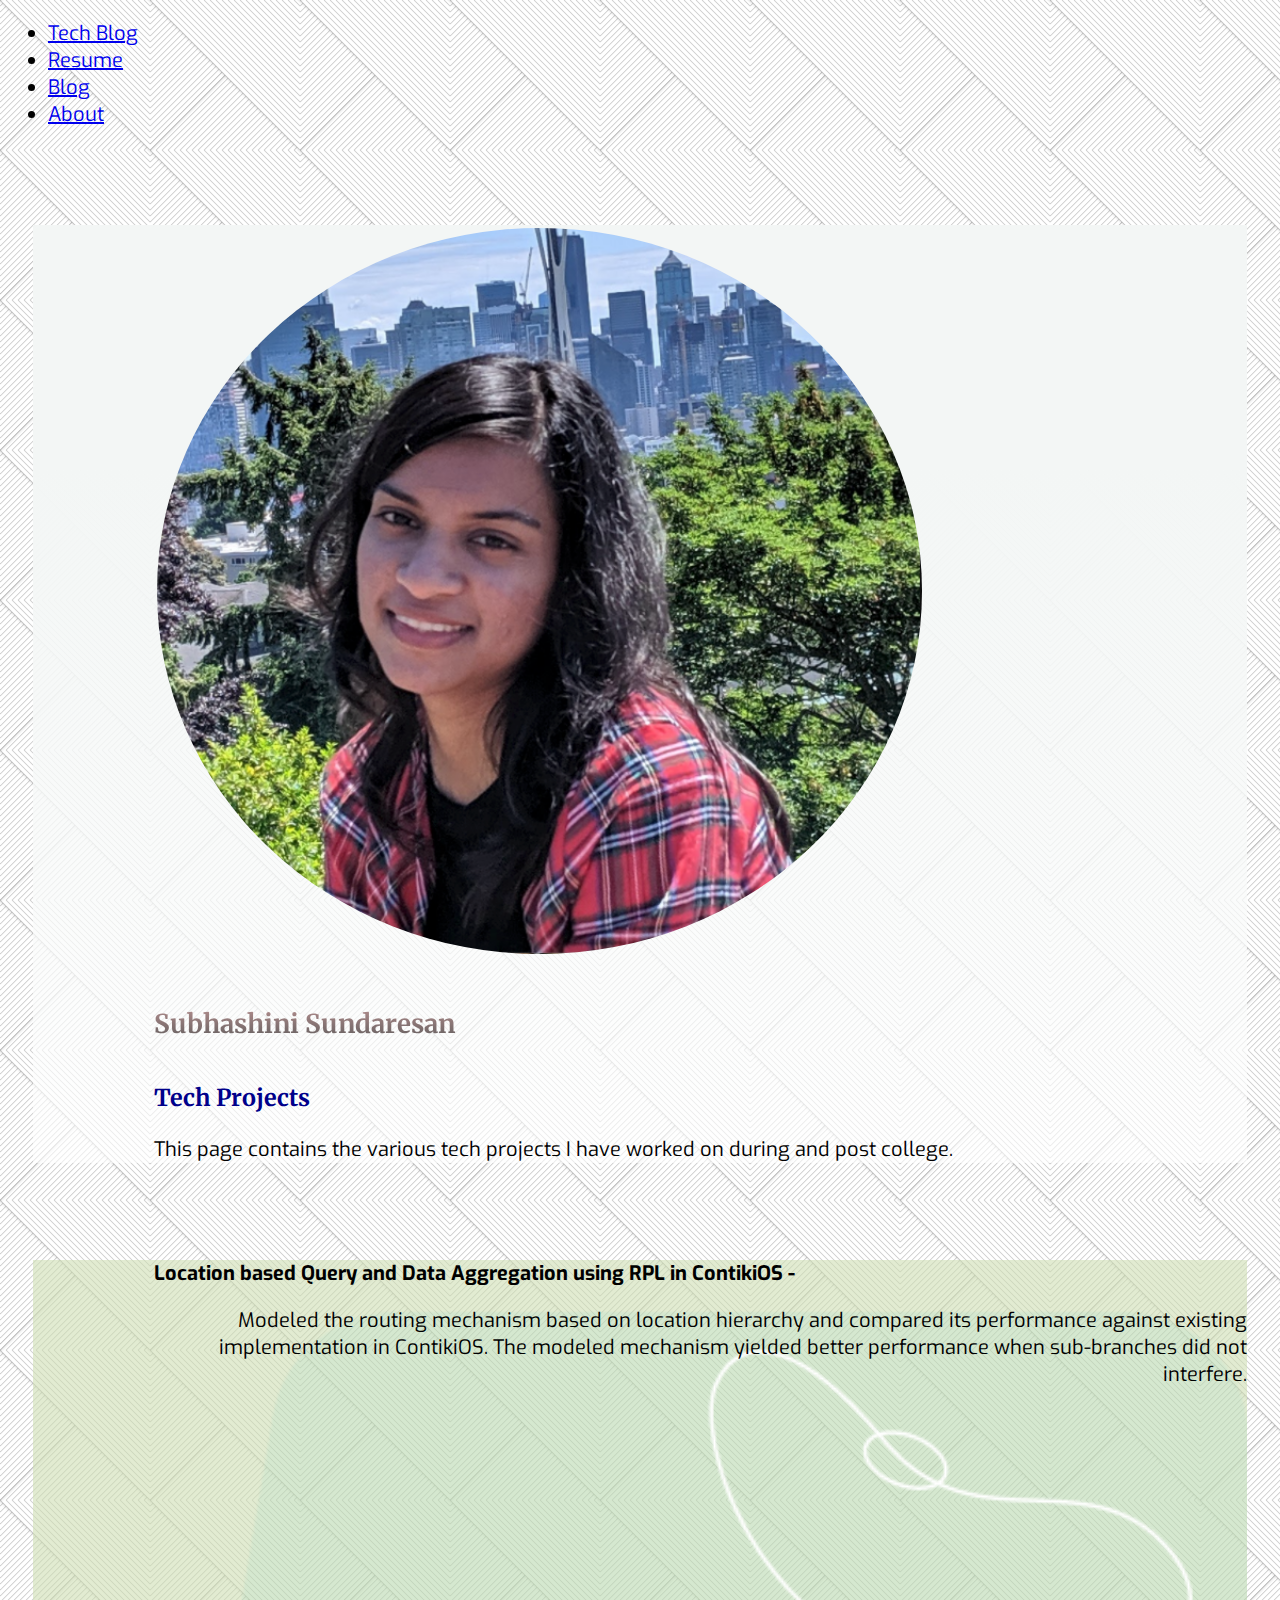
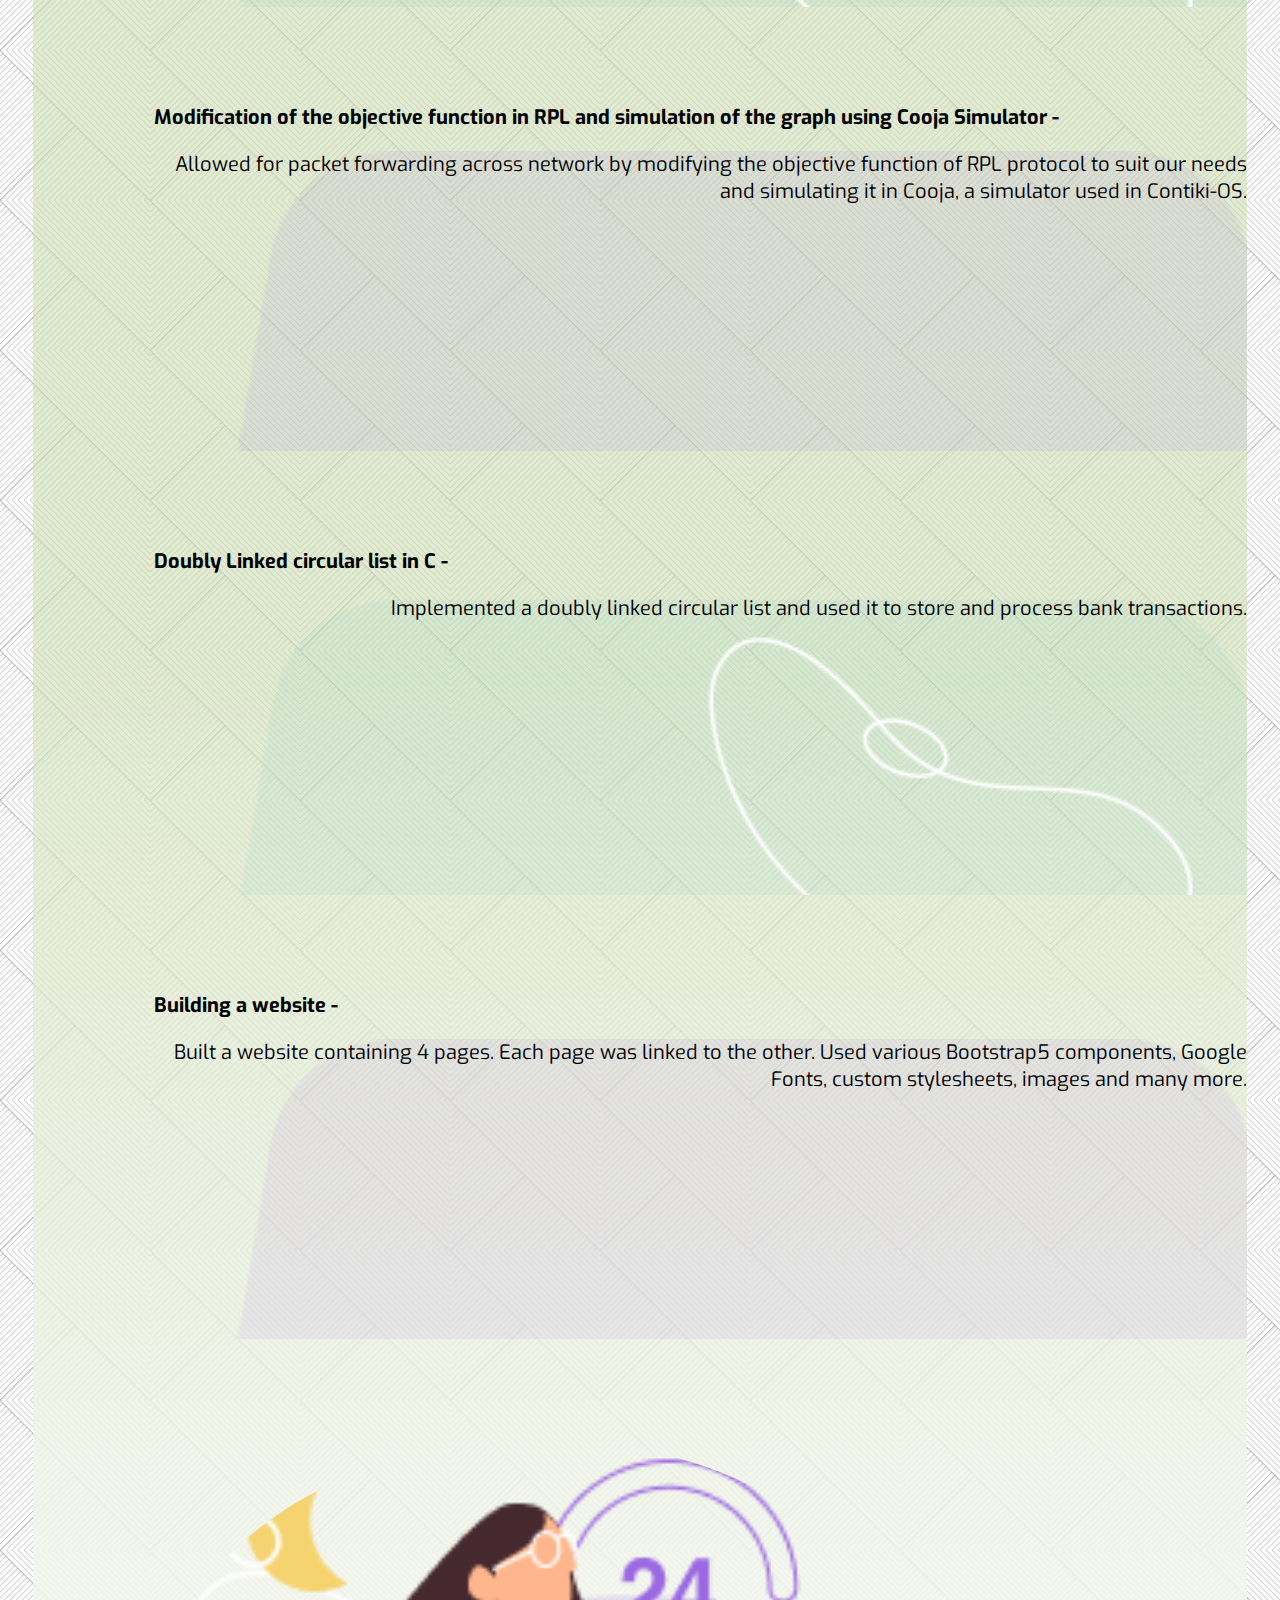
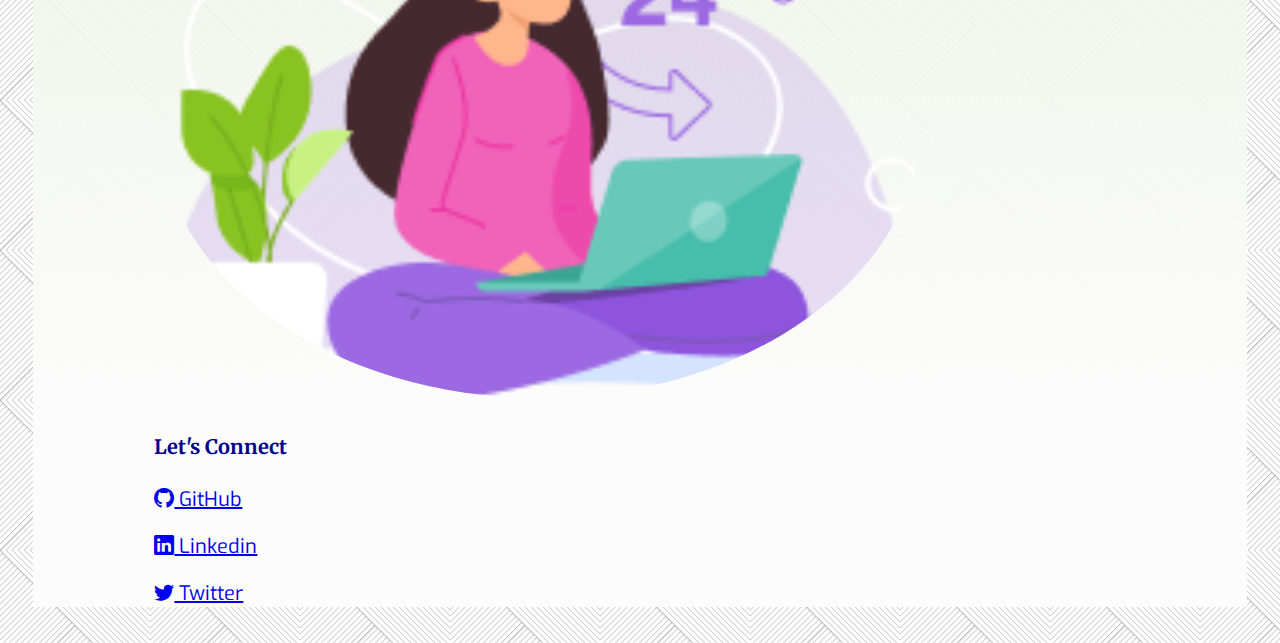
<file: my-techspace/index.html>
<!DOCTYPE html>
<html>
<head>
    <meta charset="utf-8">
    <meta name="viewport" content="width=device-width, initial-scale=1">
    <title>My Personal Blog</title>
    <link href="https://cdn.jsdelivr.net/npm/bootstrap@5.0.2/dist/css/bootstrap.min.css" rel="stylesheet" integrity="sha384-EVSTQN3/azprG1Anm3QDgpJLIm9Nao0Yz1ztcQTwFspd3yD65VohhpuuCOmLASjC" crossorigin="anonymous">
    <link href="https://fonts.googleapis.com/css2?family=Merriweather&display=swap" rel="stylesheet">
    <link href="https://fonts.googleapis.com/css2?family=Exo:wght@300&display=swap" rel="stylesheet">
    <link rel="stylesheet" href="https://cdn.jsdelivr.net/npm/bootstrap-icons@1.5.0/font/bootstrap-icons.css">  
    <link rel="stylesheet" href="./css/style.css">
</head>

<body>
        <div class="container">
            <!-- ======= Nav bar code ======= -->            
            <nav class="navbar navbar-expand navbar-light bg-light">
                <div class="container-fluid">
                  <div class="collapse navbar-collapse" id="navbarSupportedContent">
                    <ul class="nav nav-tabs">
                        <li class="nav-item">
                            <a class="nav-link" href="./index.html">Tech Blog</a>
                        </li>
                        <li class="nav-item">
                          <a class="nav-link" href="./resume.html">Resume</a>
                        </li>
                        <li class="nav-item">
                            <a class="nav-link" href="./blog.html">Blog</a>
                          </li>
                        <li class="nav-item">
                            <a class="nav-link" href="./about.html">About</a>
                        </li>
                    </ul>
                  </div>
                </div>
            </nav>
            <!-- ======= Nav bar code ======= -->

            <!-- ======= Main Block ======= -->
            <div class="card outer-card">
                <div class="card-body">
                    <div class="row">
                        <div class="col-md-2 order-md-1 pt-8">
                            <img class="img-fluid" src="./assets/img/Profile_pic.png" alt="Avatar">
                            <h5>Subhashini Sundaresan</h5>
                        </div>
                        <div class="col-md-8">
                            <h3>Tech Projects</h3>
                            <p>This page contains the various tech projects I have worked on during and post college.</p>
                        </div>
                    </div>
                </div>
            </div>
            <!-- ======= Main Block ======= -->
                
                
            <div class="card">
                <div class="card-body">
            
                    <div class="photo">
                        <div class="row">
                            <div class="col-md-4"> 
                                <p><strong>Location based Query and Data Aggregation using RPL in ContikiOS - </strong></p>
                                </div>
                            <div class="col-md-8">                        
                                <div class="Intext" style="background-image:url(./assets/img/feature-bg-1.png);background-position:unset;background-size:cover;height:300px;text-align:right; ">
                                    
                                    <p>Modeled the routing mechanism based on location hierarchy and compared its performance against existing implementation in ContikiOS. The modeled mechanism yielded better performance when sub-branches did not interfere.</p>
                                </div>    
                            </div>
                        </div>
                    
                        <div class="row">
                            <div class="col-md-4">
                                <p><strong>Modification of the objective function in RPL and simulation of the graph using Cooja Simulator - </strong></p>
                            </div>
                            <div class="col-md-8">
                                <div class="Intext" style="background-image:url(./assets/img/feature-bg-2.png);background-position:unset;background-size:cover;height:300px;text-align:right; ">                                    
                                    <p>Allowed for packet forwarding across network by modifying the objective function of RPL protocol to suit our needs and simulating it in Cooja, a simulator used in Contiki-OS.</p>
                                </div>
                            </div>
                        </div>
                    
                        <div class="row">
                            <div class="col-md-4">
                                <p><strong>Doubly Linked circular list in C - </strong></p>
                            </div>
                            <div class="col-md-8">
                                <div class="Intext" style="background-image:url(./assets/img/feature-bg-1.png);background-position:unset;background-size:cover;height:300px;text-align:right;">                             
                                    <p>Implemented a doubly linked circular list and used it to store and process bank transactions.</p>
                                </div>
                            </div>
                        </div>
                        
                        <div class="row">  
                            <div class="col-md-4">
                                <p><strong>Building a website - </strong></p>
                            </div>            
                            <div class="col-md-8">
                                <div class="Intext" style="background-image:url(./assets/img/feature-bg-2.png);background-position:unset;background-size:cover;height:300px;text-align:right;">
                                    <p>Built a website containing 4 pages. Each page was linked to the other. Used various Bootstrap5 components, Google Fonts, custom stylesheets, images and many more.</p>
                                </div>

                            </div> 
                        </div>
                    
                    <!-- ======= Connect code =======-->
                    <div class="row connect">
                        <div class="col-md-2">
                            <img class="img-fluid" src="./assets/img/feature-hour.png">
                            <h4>Let's Connect</h4>
                            <div class="social-media">
                                <p><a href="https://github.com/ssubu28/hello-kickstart-coding-world" title="GitHub" target="_blank" class="btn btn-md"><i class="bi-github"></i> GitHub</a></p>
                                <p><a href="https://www.linkedin.com/in/subhashinisundaresan" title="Linkedin" target="_blank" class="btn btn-md"><i class="bi-linkedin"></i> Linkedin</a></p>
                                <p><a href="https://twitter.com/subhashini283" title="Twitter" target="_blank" class="btn btn-md"><i class="bi-twitter"></i> Twitter</a></p>
                            </div>             
                        </div>                   
                    </div>
                    <!-- ======= Connect code =======-->
                </div>
            </div>
            
        </div>
</body>

</html>
</file>
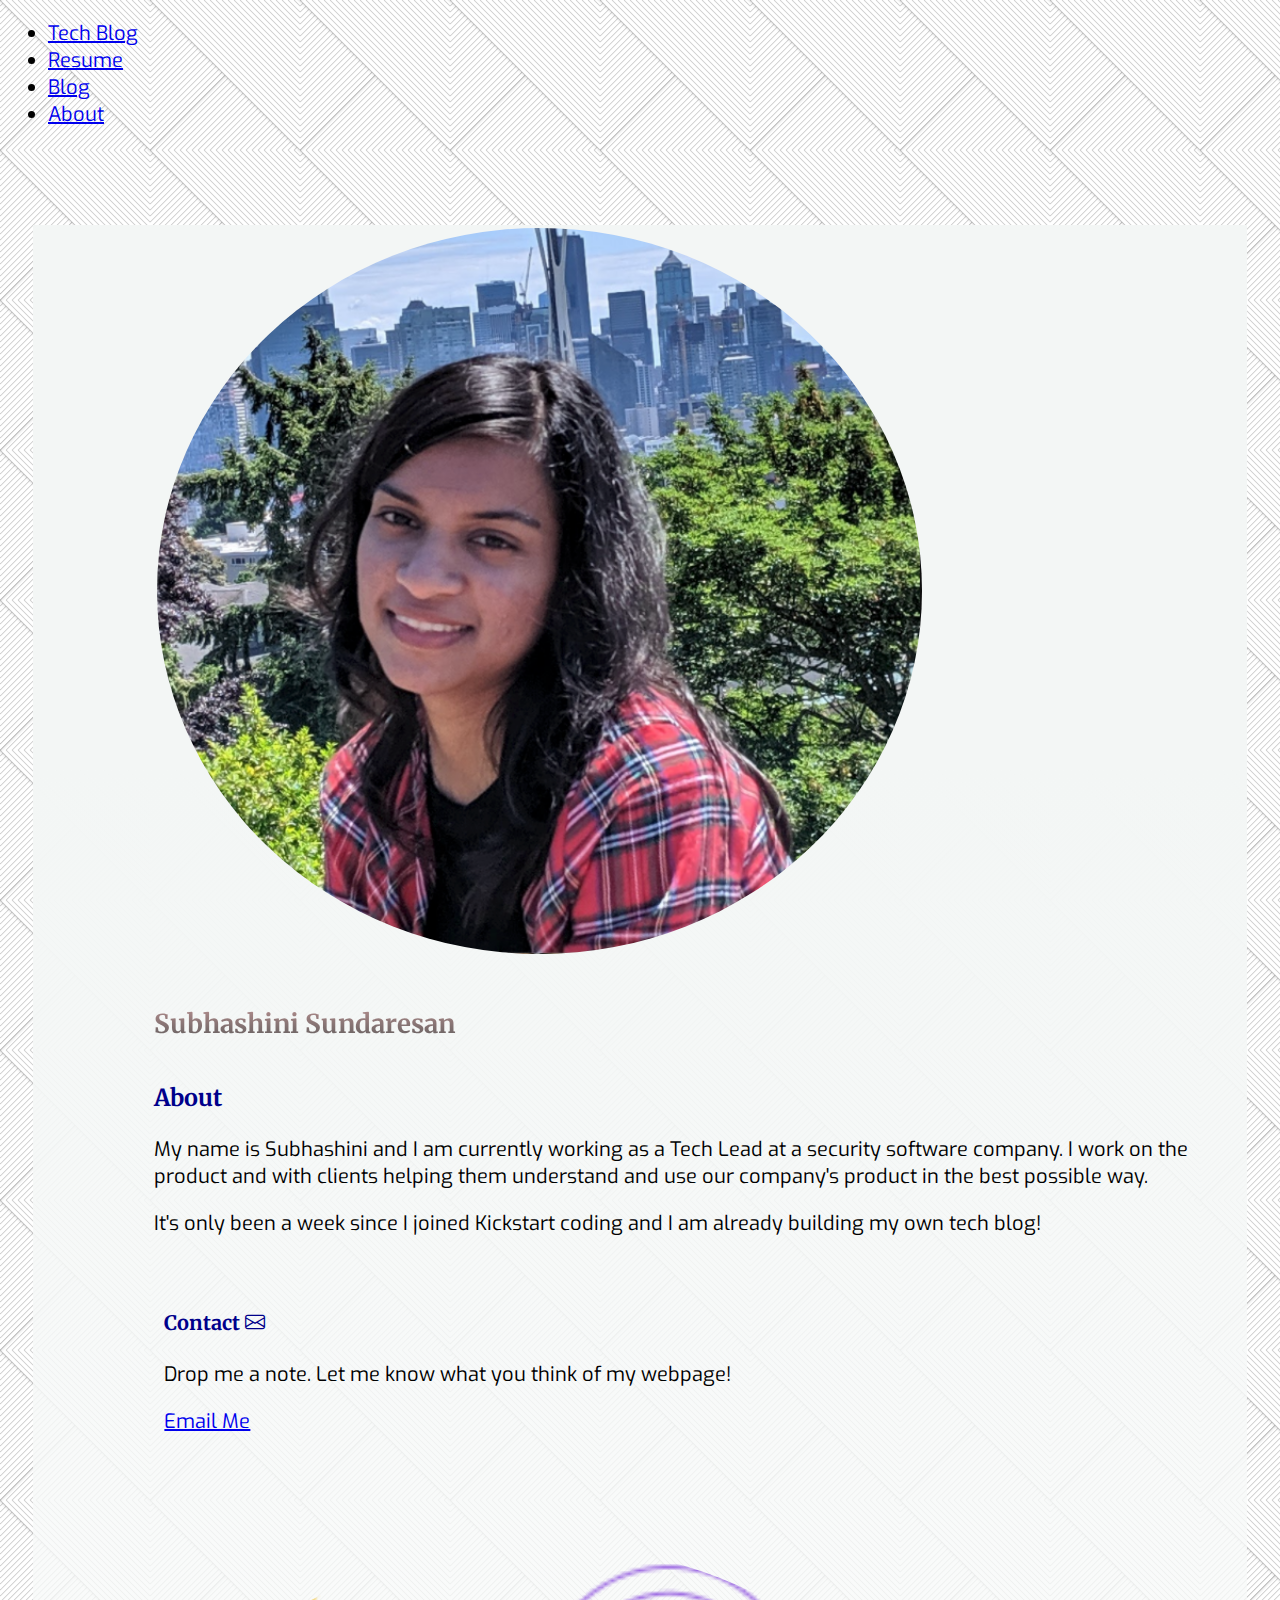
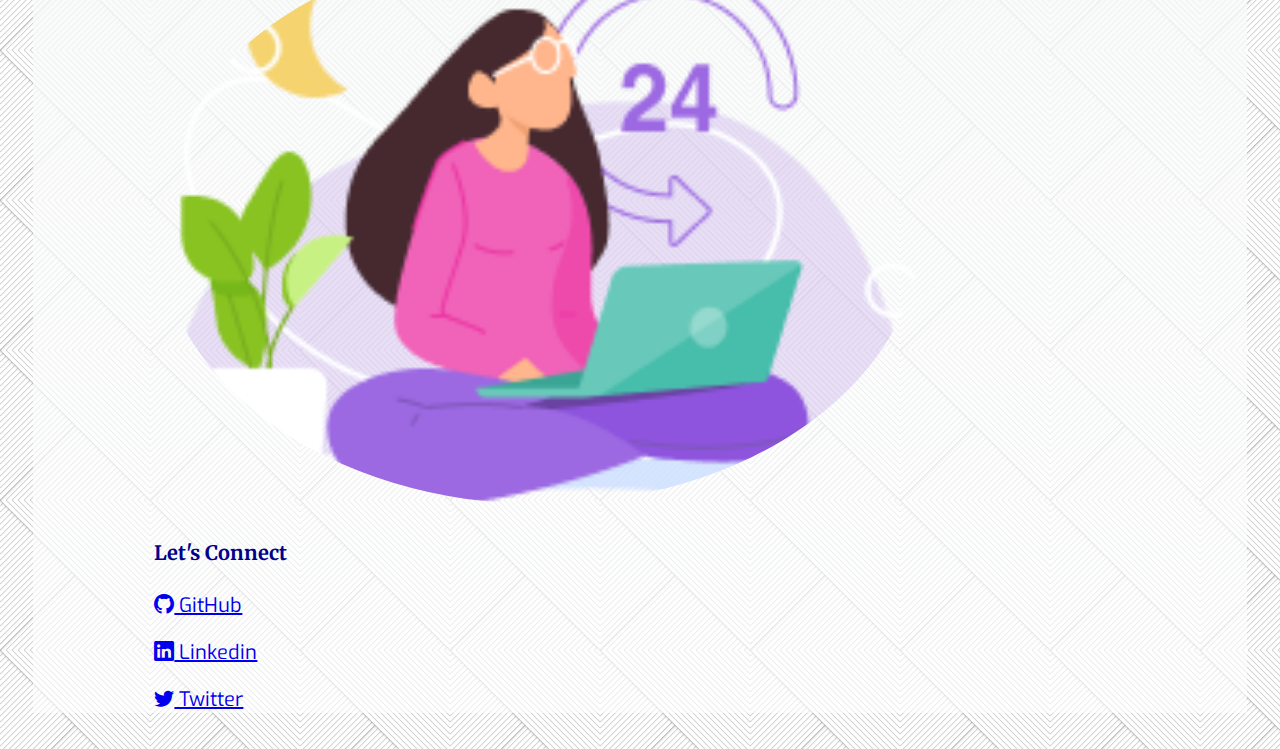
<file: my-techspace/about.html>
<!DOCTYPE html>
<html>
<head>
    <meta charset="utf-8">
    <meta name="viewport" content="width=device-width, initial-scale=1">
    <title>My Personal Blog</title>
    <link href="https://cdn.jsdelivr.net/npm/bootstrap@5.0.2/dist/css/bootstrap.min.css" rel="stylesheet" integrity="sha384-EVSTQN3/azprG1Anm3QDgpJLIm9Nao0Yz1ztcQTwFspd3yD65VohhpuuCOmLASjC" crossorigin="anonymous">
    <link href="https://fonts.googleapis.com/css2?family=Merriweather&display=swap" rel="stylesheet">
    <link href="https://fonts.googleapis.com/css2?family=Exo:wght@300&display=swap" rel="stylesheet">
    <link rel="stylesheet" href="https://cdn.jsdelivr.net/npm/bootstrap-icons@1.5.0/font/bootstrap-icons.css">  
    <link rel="stylesheet" href="./css/style.css">
</head>

<body>
        <div class="container">
            <!-- ======= Nav bar code ======= -->
            <nav class="navbar navbar-expand navbar-light bg-light">
                <div class="container-fluid">
                  <div class="collapse navbar-collapse" id="navbarSupportedContent">
                    <ul class="nav nav-tabs">
                        <li class="nav-item">
                            <a class="nav-link" href="./index.html">Tech Blog</a>
                        </li>
                        <li class="nav-item">
                          <a class="nav-link" href="./resume.html">Resume</a>
                        </li>
                        <li class="nav-item">
                            <a class="nav-link" href="./blog.html">Blog</a>
                          </li>
                        <li class="nav-item">
                            <a class="nav-link" href="./about.html">About</a>
                        </li>
                    </ul>
                  </div>
                </div>
            </nav>
            <!-- ======= Nav bar code ======= -->
            
            <!-- ======= Main Block ======= -->
            <div class="card outer-card">
                <div class="card-body">
                    <div class="row">
                        <div class="col-md-2 order-md-1 pt-8">
                            <img class="img-fluid" src="./assets/img/Profile_pic.png" alt="Avatar">
                            <h5>Subhashini Sundaresan</h5>
                        </div>
                        <div class="col-md-8">
                            <div class="sub-heading">
                                <h3>About</h3>
                            </div>
                            <p>My name is Subhashini and I am currently working as a Tech Lead at a security software company. I work on the product and with clients helping them understand and use our company's product in the best possible way.</p>
                            <p>It's only been a week since I joined Kickstart coding and I am already building my own tech blog! </p> 
                        </div>
                    </div>

                    <!-- ======= Contact code =======-->
                    <div class=contact_info>
                        <div class="col-heading"><h4>Contact <i class="bi bi-envelope"></i></h4></div>
                        <p>Drop me a note. Let me know what you think of my webpage!</p>
                            <a class="btn btn-primary" type="submit" href="mailto:ssubu28@gmail.com" role="button">Email Me</a>
                        </a>
                    </div>
                    <!-- ======= Contact code =======-->  
                
                    <!-- ======= Connect code =======-->
                    <div class="row connect">
                        <div class="col-md-2">
                            <img class="img-fluid" src="./assets/img/feature-hour.png">
                            <h4>Let's Connect</h4>
                            <div class="social-media">
                                <p><a href="https://github.com/ssubu28/hello-kickstart-coding-world" title="GitHub" target="_blank" class="btn btn-md"><i class="bi-github"></i> GitHub</a></p>
                                <p><a href="https://www.linkedin.com/in/subhashinisundaresan" title="Linkedin" target="_blank" class="btn btn-md"><i class="bi-linkedin"></i> Linkedin</a></p>
                                <p><a href="https://twitter.com/subhashini283" title="Twitter" target="_blank" class="btn btn-md"><i class="bi-twitter"></i> Twitter</a></p>
                            </div>
                            
                        </div>
                    </div>
                    <!-- ======= Connect code =======-->

                </div>
            </div>  
            <!-- ======= Main Block ======= -->
            
            <!-- ======= Feedback Form ======= -->
            <script src="https://form.jotform.com/static/feedback2.js" type="text/javascript">
                                new JotformFeedback({
                                  formId: "220168493214251",
                                  buttonText: "Feedback",
                                  base: "https://form.jotform.com/",
                                  background: "#008000",
                                  fontColor: "#FFFFFF",
                                  buttonSide: "right",
                                  buttonAlign: "center",
                                  type: false,
                                  width: 700,
                                  height: 500,
                                  isCardForm: false
                                });
            </script>
            <!-- ======= Feedback Form ======= -->                      

        </div>
</body>

</html>
</file>
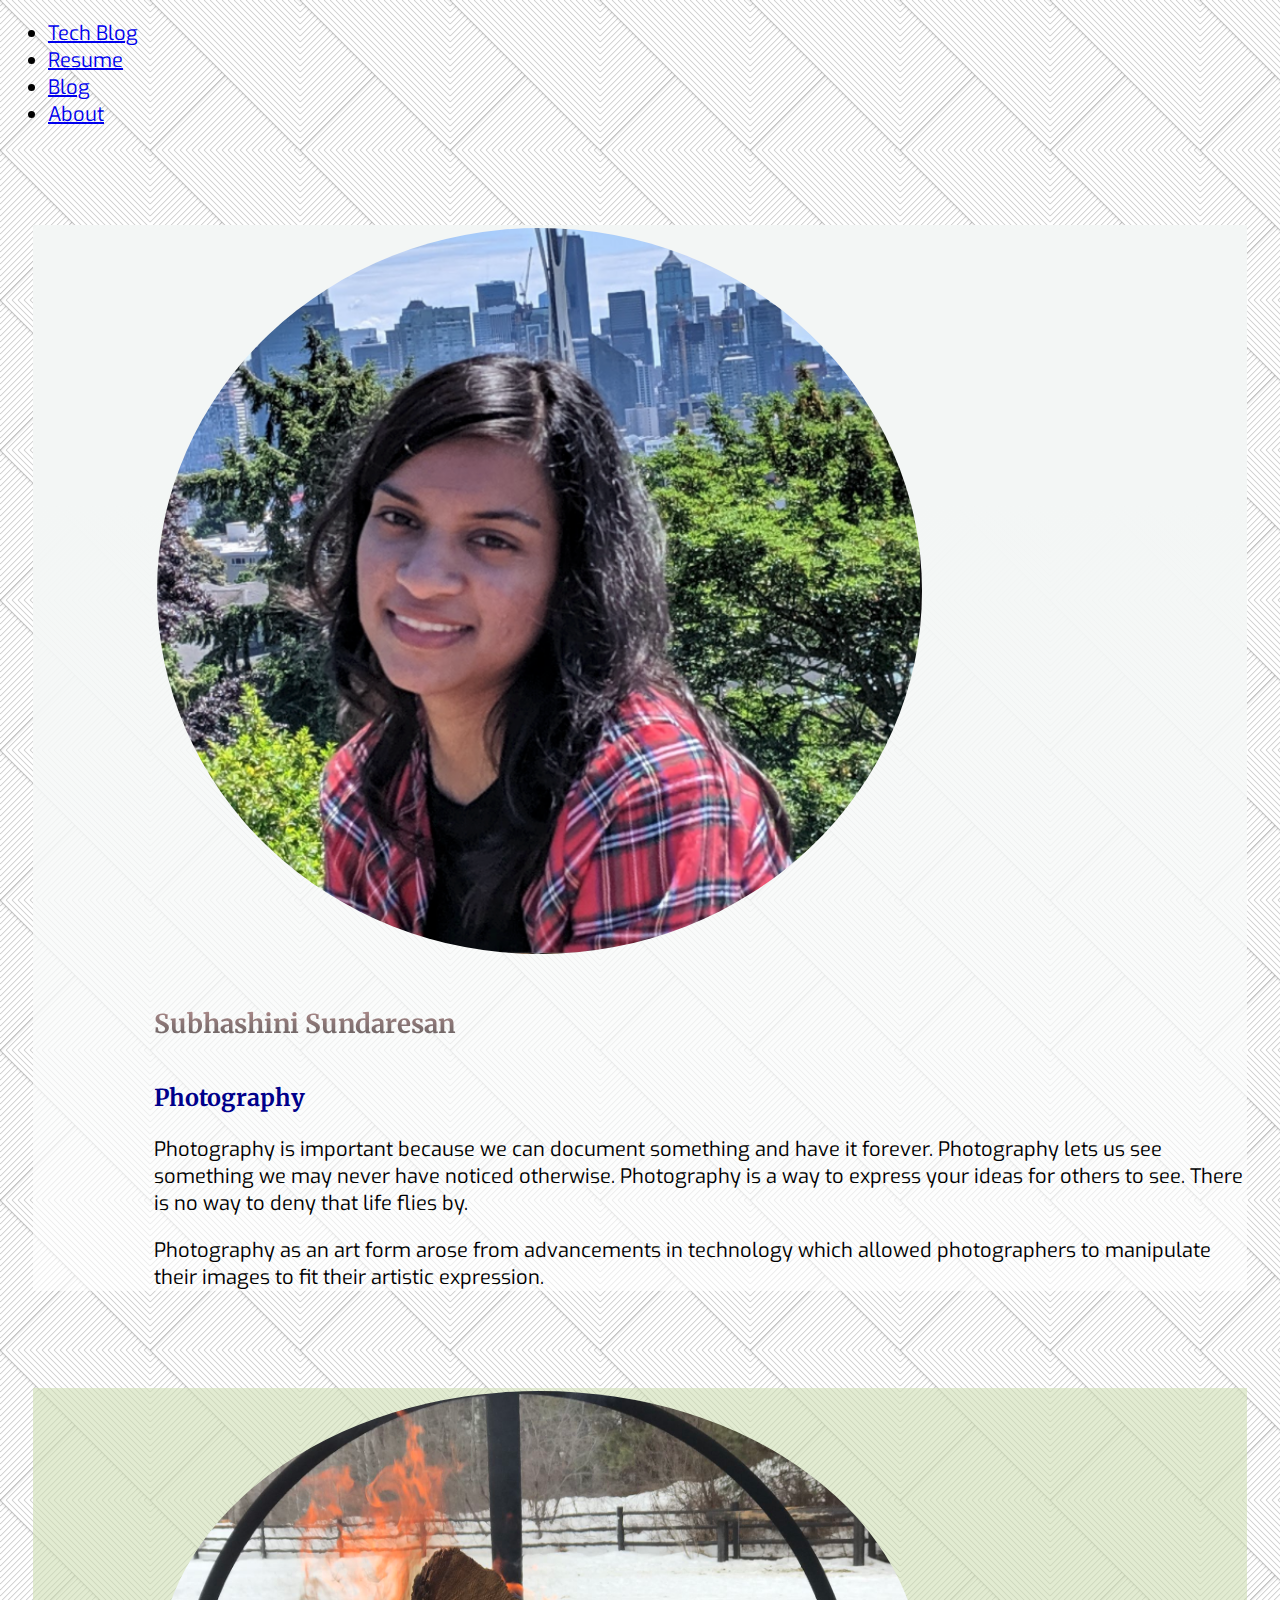
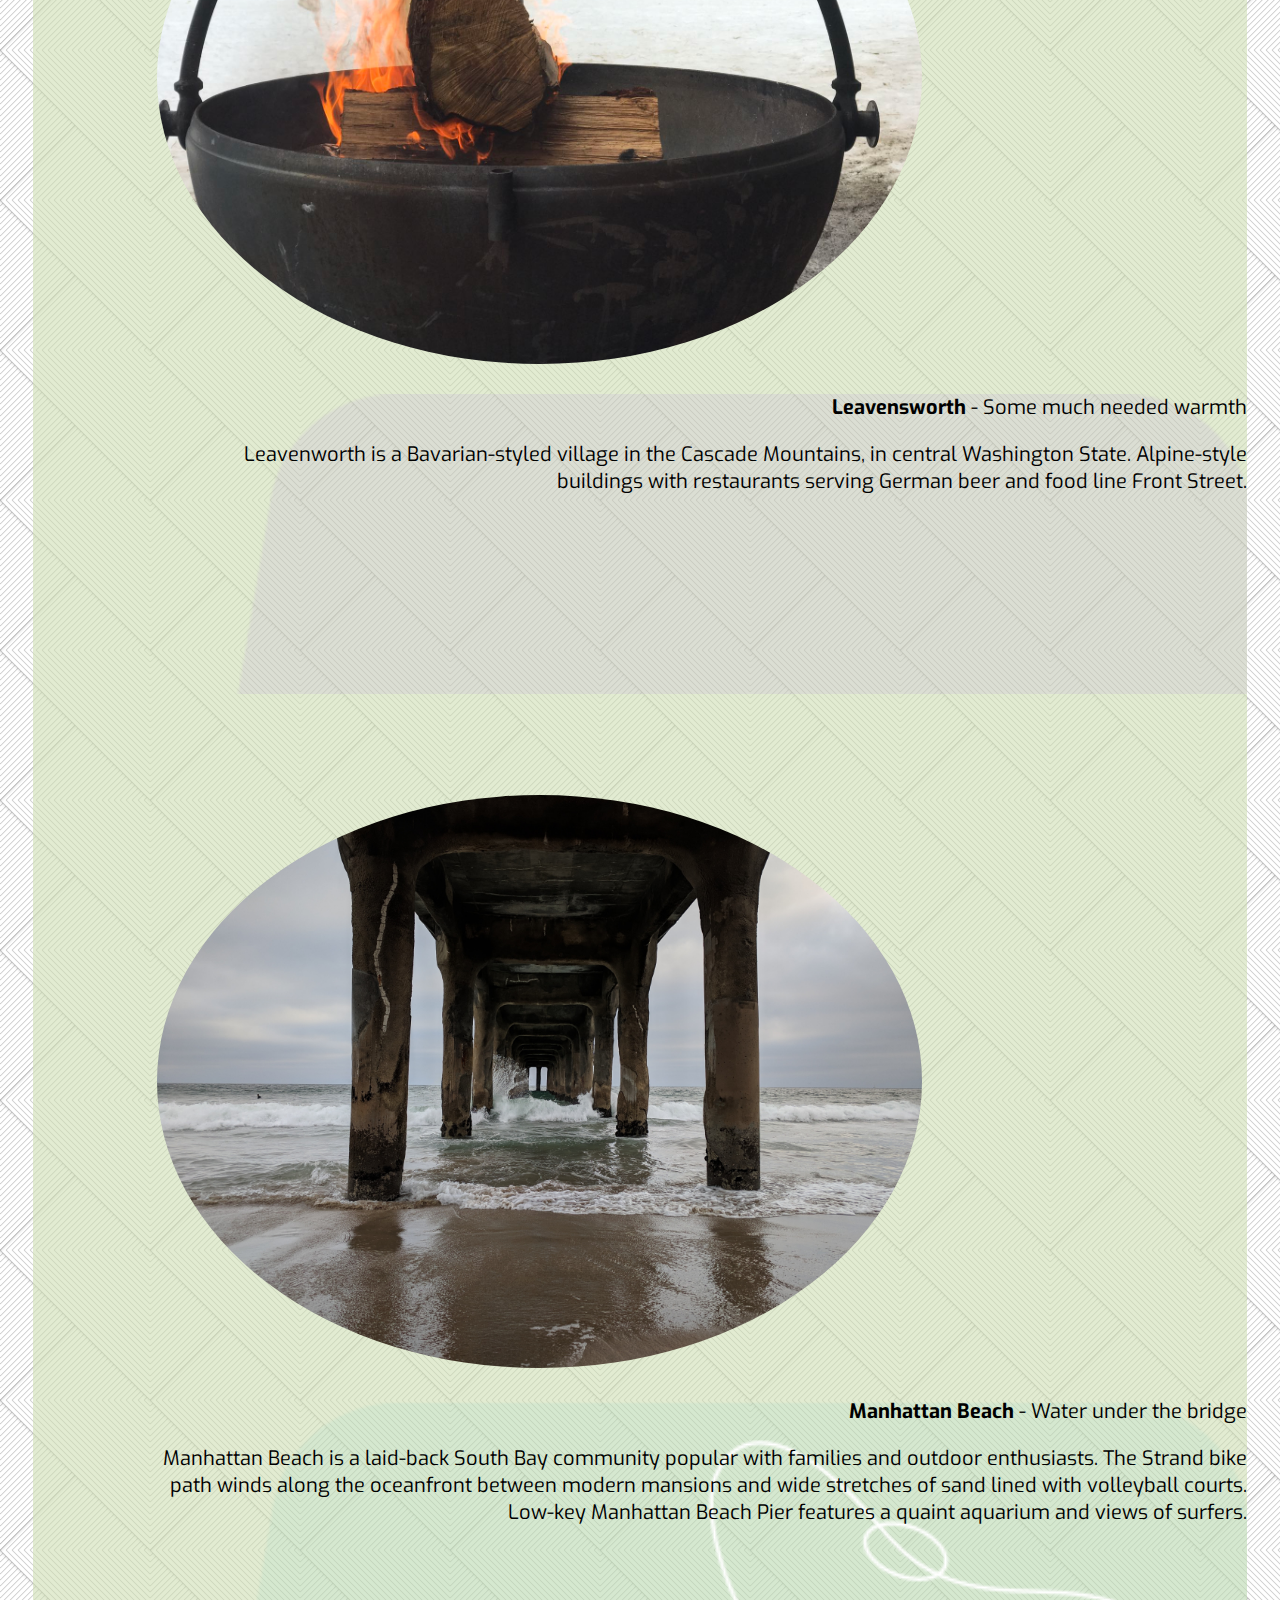
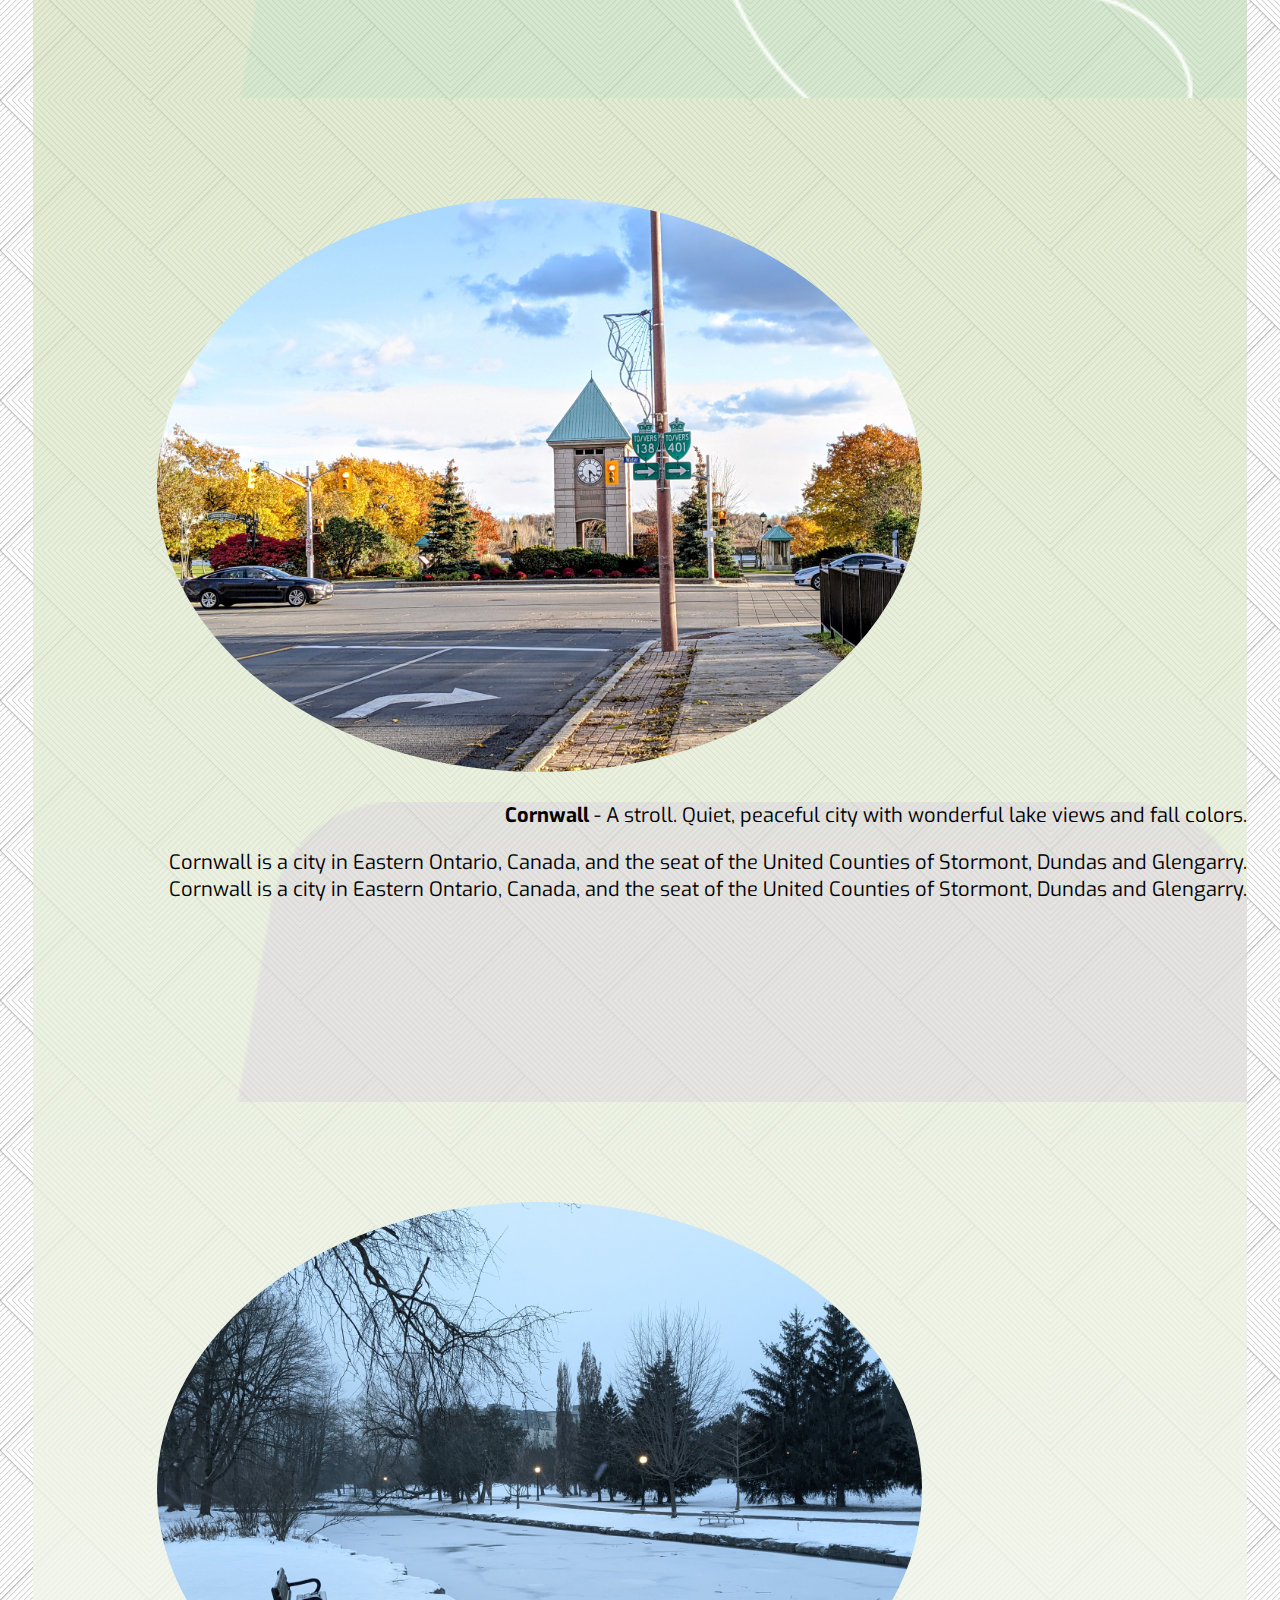
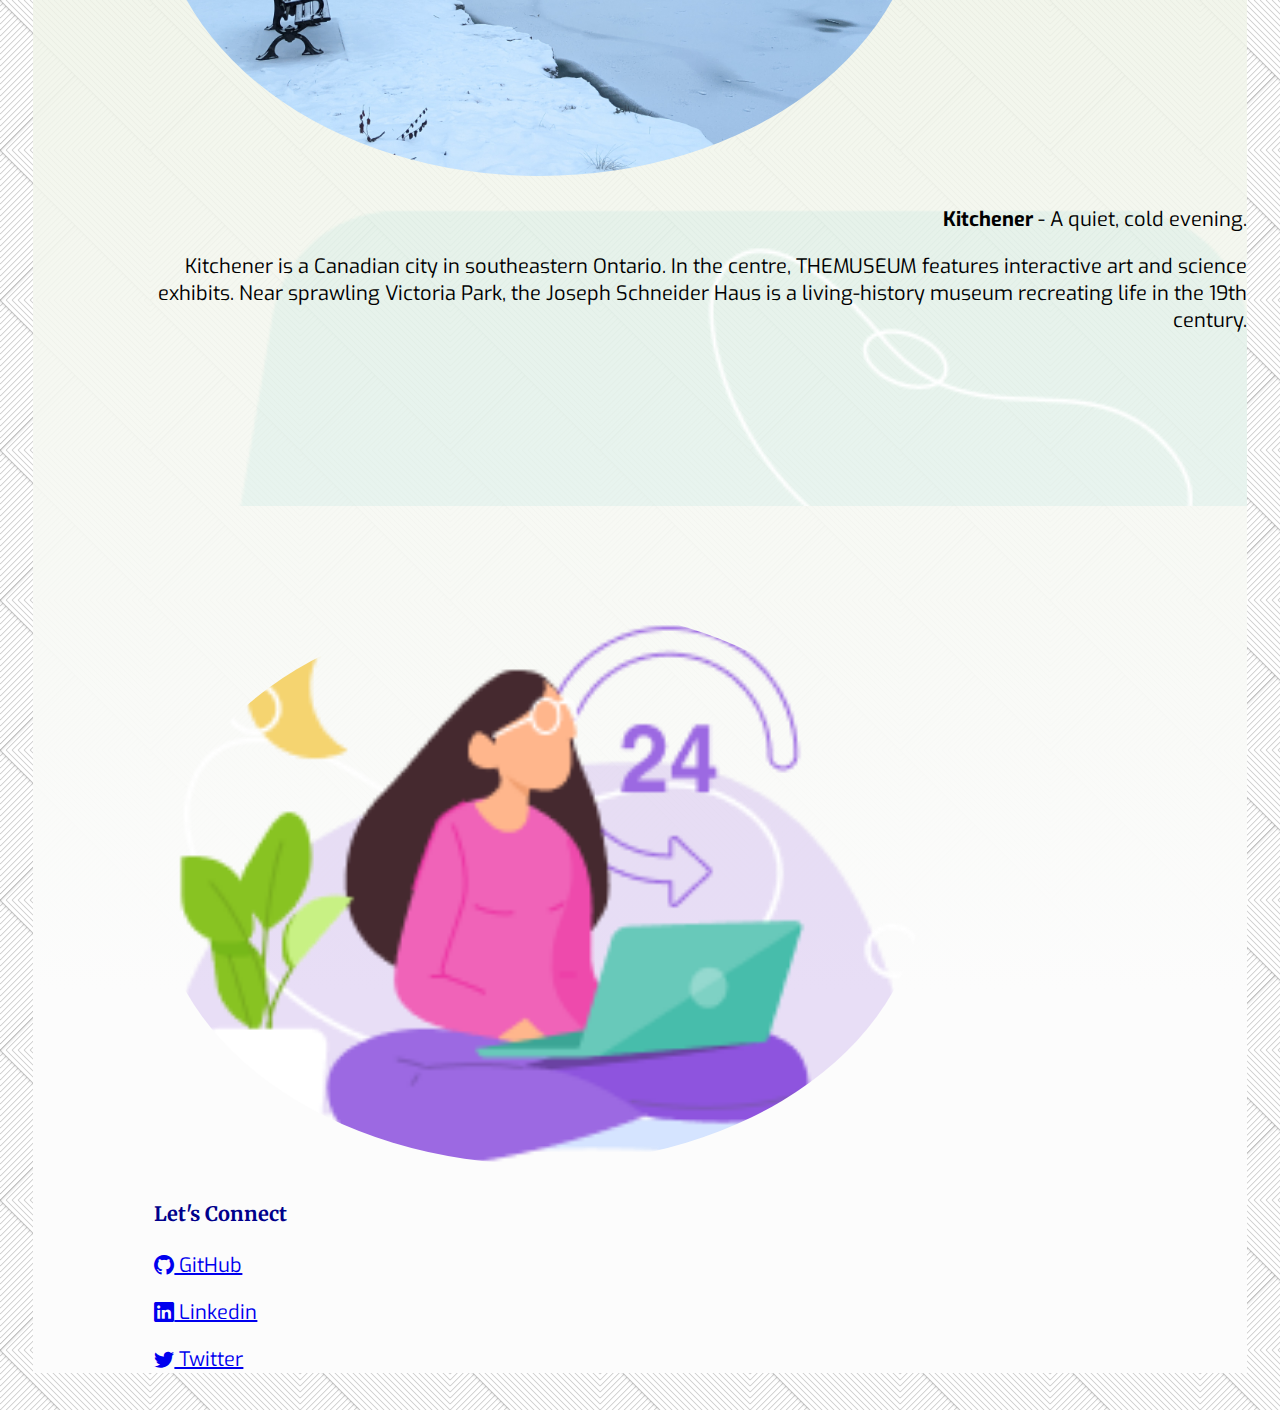
<file: my-techspace/blog.html>
<!DOCTYPE html>
<html>
<head>
    <meta charset="utf-8">
    <meta name="viewport" content="width=device-width, initial-scale=1">
    <title>My Personal Blog</title>
    <link href="https://cdn.jsdelivr.net/npm/bootstrap@5.0.2/dist/css/bootstrap.min.css" rel="stylesheet" integrity="sha384-EVSTQN3/azprG1Anm3QDgpJLIm9Nao0Yz1ztcQTwFspd3yD65VohhpuuCOmLASjC" crossorigin="anonymous">
    <link href="https://fonts.googleapis.com/css2?family=Merriweather&display=swap" rel="stylesheet">
    <link href="https://fonts.googleapis.com/css2?family=Exo:wght@300&display=swap" rel="stylesheet">
    <link rel="stylesheet" href="https://cdn.jsdelivr.net/npm/bootstrap-icons@1.5.0/font/bootstrap-icons.css">  
    <link rel="stylesheet" href="./css/style.css">
</head>

<body>
        <div class="container">
            <!-- ======= Nav bar code ======= -->
            <nav class="navbar navbar-expand navbar-light bg-light">
                <div class="container-fluid">
                  <div class="collapse navbar-collapse" id="navbarSupportedContent">
                    <ul class="nav nav-tabs">
                        <li class="nav-item">
                            <a class="nav-link" href="./index.html">Tech Blog</a>
                        </li>
                        <li class="nav-item">
                          <a class="nav-link" href="./resume.html">Resume</a>
                        </li>
                        <li class="nav-item">
                            <a class="nav-link" href="./blog.html">Blog</a>
                          </li>
                        <li class="nav-item">
                            <a class="nav-link" href="./about.html">About</a>
                        </li>
                    </ul>
                  </div>
                </div>
            </nav>
            <!-- ======= Nav bar code ======= -->

            <!-- ======= Main Block ======= -->
            <div class="card outer-card">
                <div class="card-body">
                    <div class="row">
                        <div class="col-md-2 order-md-1 pt-8"> 
                            <img class="img-fluid" src="./assets/img/Profile_pic.png" alt="Avatar">
                            <h5>Subhashini Sundaresan</h5>
                        </div>
                        <div class="col-md-8">
                            <h3>Photography</h3>
                            <p>Photography is important because we can document something and have it forever. Photography lets us see something we may never have noticed otherwise. Photography is a way to express your ideas for others to see. There is no way to deny that life flies by.</p>
                            <p>Photography as an art form arose from advancements in technology which allowed photographers to manipulate their images to fit their artistic expression. </p>
                        </div>
                    </div>
                </div>
            </div>
            <!-- ======= Main Block ======= -->
                
            <div class="card">
                <div class="card-body">
            
                    <div class="photo">
                        <div class="row">
                            <div class="col-md-7">
                                <img class="img-fluid" src="./assets/blog_photos/warmth.jpg" alt="warmth">
                            </div>
                            <div class="col-md-5">
                                <div class="Intext" style="background-image:url(./assets/img/feature-bg-2.png);background-position:unset;background-size:cover;height:300px;text-align:right; ">
                                    <p><strong>Leavensworth</strong> - Some much needed warmth </p>
                                    <p>Leavenworth is a Bavarian-styled village in the Cascade Mountains, in central Washington State. Alpine-style buildings with restaurants serving German beer and food line Front Street.  </p>
                                </div>
                            </div>
                        </div>
                    
                        <div class="row">
                            <div class="col-md-7">
                                <img class="img-fluid" src="./assets/blog_photos/waterbridge.jpg" alt="waterbridge">
                            </div>
                            <div class="col-md-5">
                                <div class="Intext" style="background-image:url(./assets/img/feature-bg-1.png);background-position:unset;background-size:cover;height:300px;text-align:right;">
                                    <p><strong>Manhattan Beach</strong> - Water under the bridge </p>
                                    <p>Manhattan Beach is a laid-back South Bay community popular with families and outdoor enthusiasts. The Strand bike path winds along the oceanfront between modern mansions and wide stretches of sand lined with volleyball courts. Low-key Manhattan Beach Pier features a quaint aquarium and views of surfers. </p>
                                </div>
                            </div>
                        </div>
                    
                        <div class="row">  
                            <div class="col-md-7">
                                <img class="img-fluid" src="./assets/blog_photos/cornwallclock.jpg" alt="cornwallclock">
                            </div>            
                            <div class="col-md-5">
                                <div class="Intext" style="background-image:url(./assets/img/feature-bg-2.png);background-position:unset;background-size:cover;height:300px;text-align:right;">
                                    <p><strong>Cornwall</strong> - A stroll. Quiet, peaceful city with wonderful lake views and fall colors.</p>
                                    <p>Cornwall is a city in Eastern Ontario, Canada, and the seat of the United Counties of Stormont, Dundas and Glengarry. Cornwall is a city in Eastern Ontario, Canada, and the seat of the United Counties of Stormont, Dundas and Glengarry. </p>
                                </div>

                            </div> 
                        </div>
                    
                        <div class="row">
                            <div class="col-md-7">
                                <img class="img-fluid" src="./assets/blog_photos/frozenwater.jpg" alt="cornwallclock">
                            </div>
                            <div class="col-md-5">
                                <div class="Intext" style="background-image:url(./assets/img/feature-bg-1.png);background-position:unset;background-size:cover;height:300px;text-align:right;">
                                    <p><strong>Kitchener</strong>  - A quiet, cold evening.</p>
                                    <p>Kitchener is a Canadian city in southeastern Ontario. In the centre, THEMUSEUM features interactive art and science exhibits. Near sprawling Victoria Park, the Joseph Schneider Haus is a living-history museum recreating life in the 19th century.</p>
                                </div>
                            </div>
                        </div>
                    </div>

                    <!-- ======= Connect code =======-->
                    <div class="row connect">
                        <div class="col-md-2">
                            <img class="img-fluid" src="./assets/img/feature-hour.png">
                            <h4>Let's Connect</h4>
                            <div class="social-media">
                                <p><a href="https://github.com/ssubu28/hello-kickstart-coding-world" title="GitHub" target="_blank" class="btn btn-md"><i class="bi-github"></i> GitHub</a></p>
                                <p><a href="https://www.linkedin.com/in/subhashinisundaresan" title="Linkedin" target="_blank" class="btn btn-md"><i class="bi-linkedin"></i> Linkedin</a></p>
                                <p><a href="https://twitter.com/subhashini283" title="Twitter" target="_blank" class="btn btn-md"><i class="bi-twitter"></i> Twitter</a></p>
                            </div>
                        </div>
                    </div>
                    <!-- ======= Connect code =======-->                            
                </div> 
            </div>
        </div>
    </body>

</html>
</file>
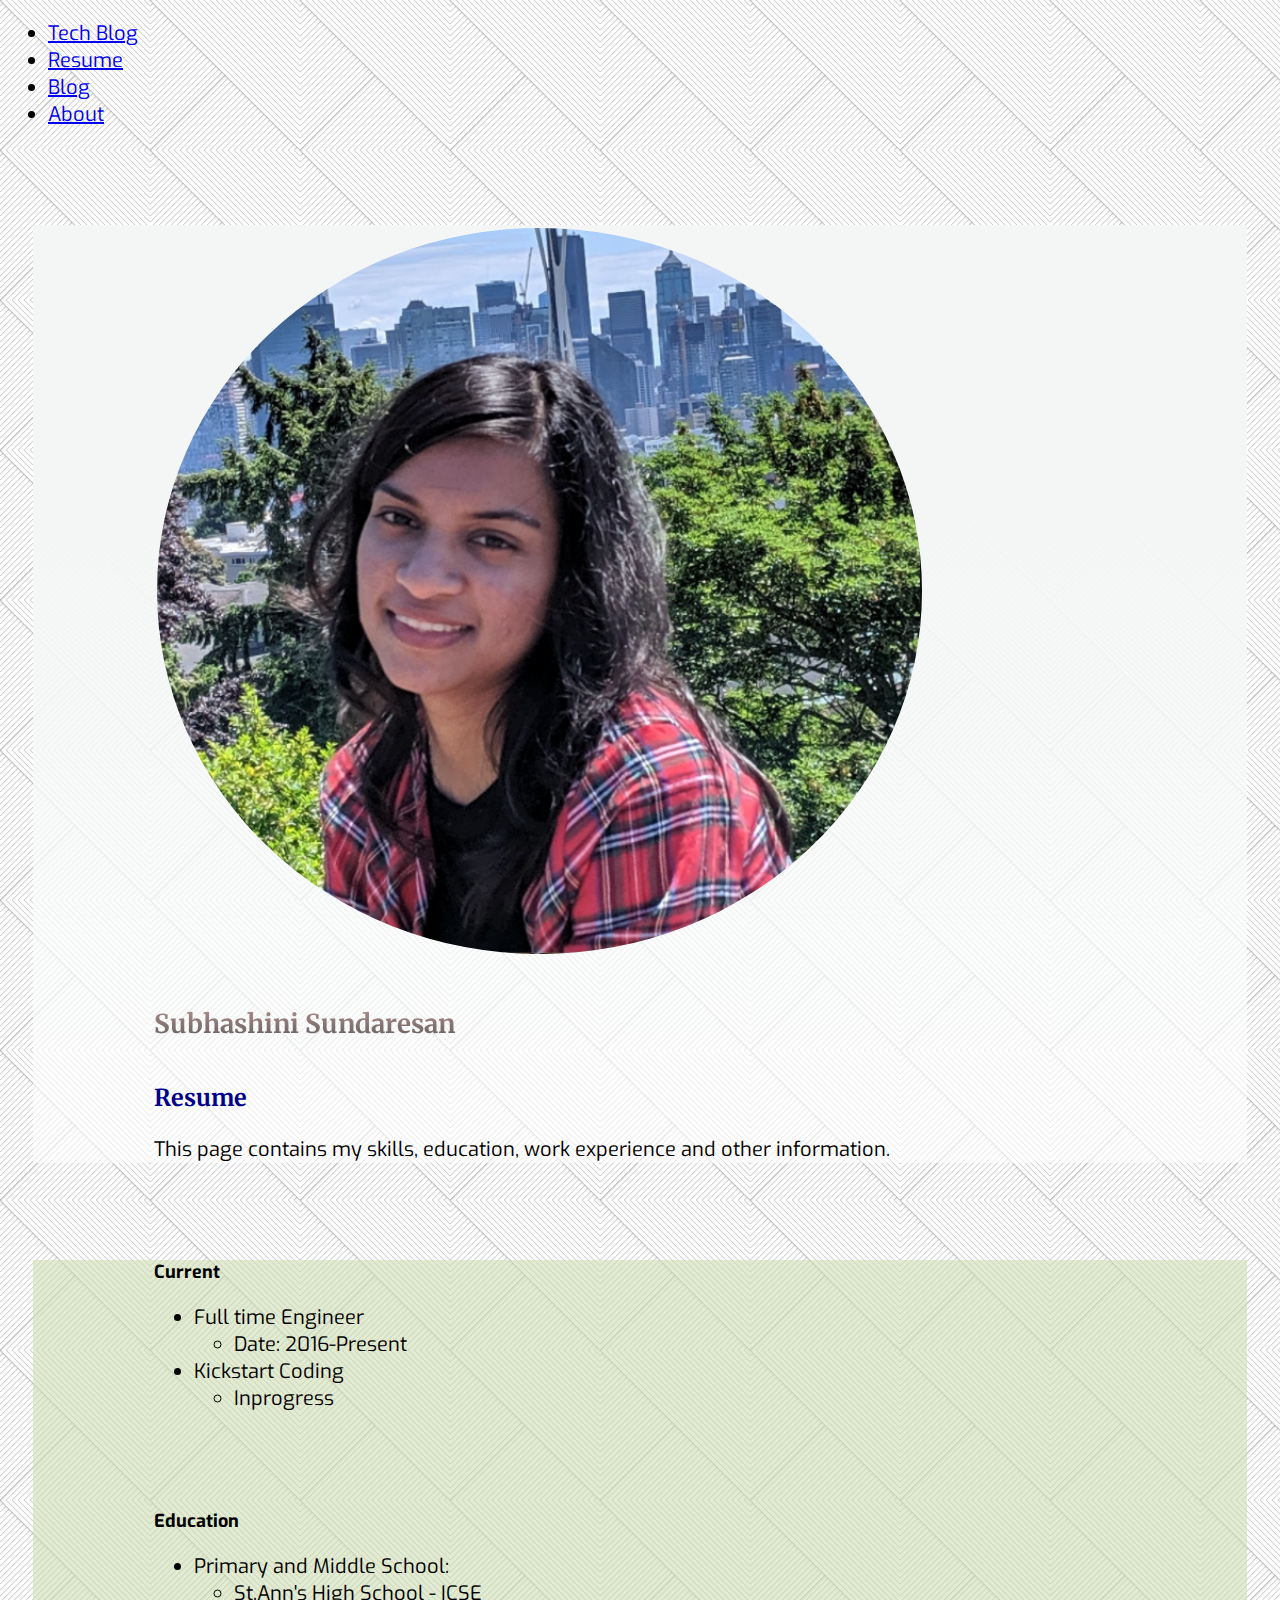
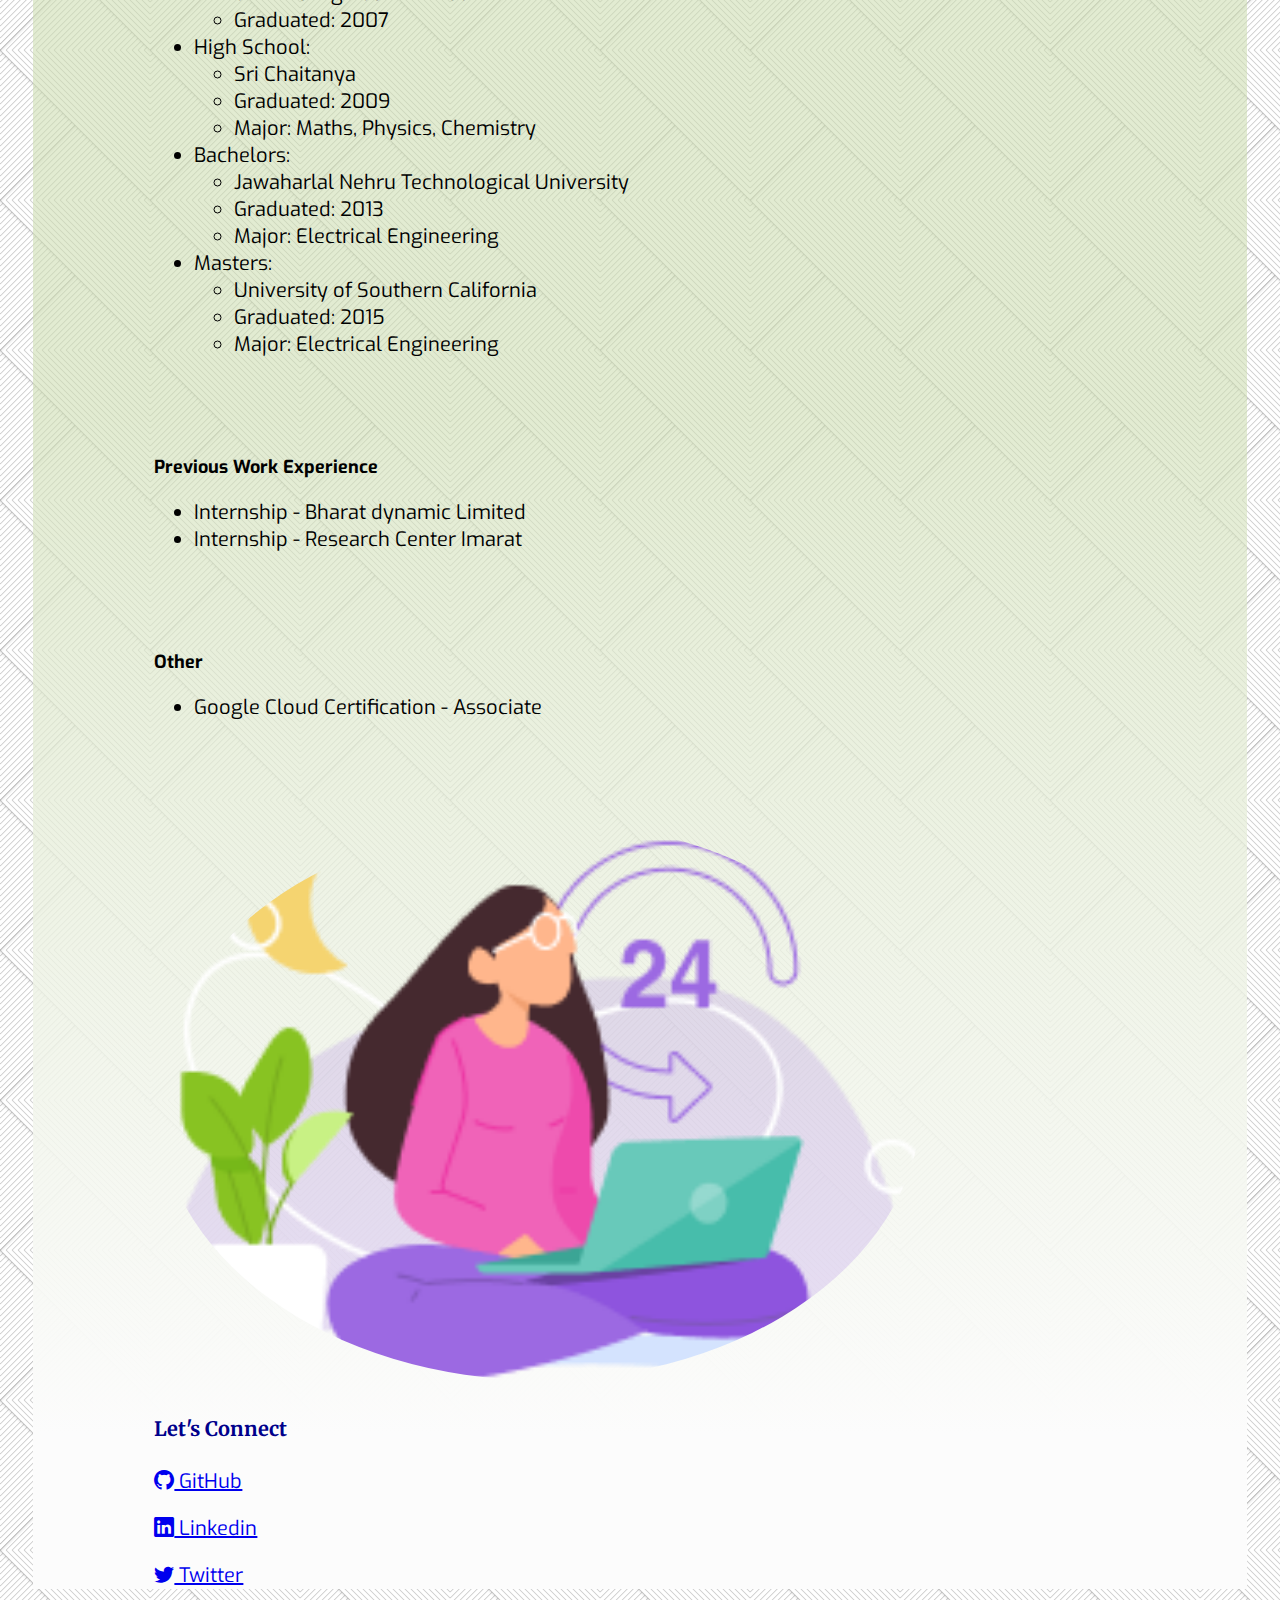
<file: my-techspace/resume.html>
<!DOCTYPE html>
<html>
<head>
    <meta charset="utf-8">
    <meta name="viewport" content="width=device-width, initial-scale=1">
    <title>My Personal Blog</title>
    <link href="https://cdn.jsdelivr.net/npm/bootstrap@5.0.2/dist/css/bootstrap.min.css" rel="stylesheet" integrity="sha384-EVSTQN3/azprG1Anm3QDgpJLIm9Nao0Yz1ztcQTwFspd3yD65VohhpuuCOmLASjC" crossorigin="anonymous">
    <link href="https://fonts.googleapis.com/css2?family=Merriweather&display=swap" rel="stylesheet">
    <link href="https://fonts.googleapis.com/css2?family=Exo:wght@300&display=swap" rel="stylesheet">
    <link rel="stylesheet" href="https://cdn.jsdelivr.net/npm/bootstrap-icons@1.5.0/font/bootstrap-icons.css">  
    <link rel="stylesheet" href="./css/style.css">
</head>

<body>
        <div class="container">
            <!-- ======= Nav bar code ======= -->
            <nav class="navbar navbar-expand navbar-light bg-light">
                <div class="container-fluid">
                  <div class="collapse navbar-collapse" id="navbarSupportedContent">
                    <ul class="nav nav-tabs">
                        <li class="nav-item">
                            <a class="nav-link" href="./index.html">Tech Blog</a>
                        </li>
                        <li class="nav-item">
                          <a class="nav-link" href="./resume.html">Resume</a>
                        </li>
                        <li class="nav-item">
                            <a class="nav-link" href="./blog.html">Blog</a>
                          </li>
                        <li class="nav-item">
                            <a class="nav-link" href="./about.html">About</a>
                        </li>
                    </ul>
                  </div>
                </div>
            </nav>
            <!-- ======= Nav bar code ======= -->

            <!-- ======= Main Block ======= -->
            <div class="card outer-card">
                <div class="card-body">
                    <div class="row">
                        <div class="col-md-2 order-md-1 pt-8">
                            <img class="img-fluid" src="./assets/img/Profile_pic.png" alt="Avatar">
                            <h5>Subhashini Sundaresan</h5>
                        </div>
                        <div class="col-md-8">
                            <h3>Resume</h3>
                            <p>This page contains my skills, education, work experience and other information.</p>
                        </div>
                    </div>
                </div>
            </div>
            <!-- ======= Main Block ======= -->

            <div class="card">
                <div class="card-body">

                    <div class="row">
                        <div class="col-md">
                            <div class="font-size-subheading">
                                <p><strong>Current</strong></p>
                            </div>
                        </div>
                        <div class="col-md">
                            <div class="Intext"></div>
                                <ul>
                                    <li>Full time Engineer</li>
                                    <ul>
                                        <li>Date: 2016-Present</li>
                                    </ul>
                                    <li>Kickstart Coding</li>
                                    <ul>
                                        <li>Inprogress</li>
                                    </ul>        
                                </ul>
                            </div>
                        </div>
                    </div>

                    <div class="row">
                        <div class="col-md">
                            <div class="font-size-subheading">
                                <p><strong>Education</strong></p>
                            </div>
                        </div>
                        <div class="col-md">
                            <ul>
                                <li>Primary and Middle School:</li>
                                    <ul>
                                        <li>St.Ann's High School - ICSE</li>
                                        <li>Graduated: 2007</li>
                                    </ul>
                                <li>High School:</li>
                                    <ul>
                                        <li>Sri Chaitanya</li>
                                        <li>Graduated: 2009</li>
                                        <li>Major: Maths, Physics, Chemistry</li>
                                    </ul>
                                <li>Bachelors:</li>
                                    <ul>
                                        <li>Jawaharlal Nehru Technological University</li>
                                        <li>Graduated: 2013</li>
                                        <li>Major: Electrical Engineering</li>
                                    </ul>
                                <li>Masters:</li>
                                    <ul>
                                        <li>University of Southern California</li>
                                        <li>Graduated: 2015</li>
                                        <li>Major: Electrical Engineering</li>
                                    </ul> 
                            </ul>
                        </div>
                    </div>


                    <div class="row">
                        <div class="col-md">
                            <div class="font-size-subheading">
                                <p><strong>Previous Work Experience</strong></p>
                            </div>    
                        </div>
                        <div class="col">
                            <ul>
                                <li>Internship - Bharat dynamic Limited</li>
                                <li>Internship - Research Center Imarat</li>
                            </ul>
                        </div>
                    </div>
                    <div class="row">
                        <div class="col-md">
                            <div class="font-size-subheading">
                                <p><strong>Other</strong></p>
                            </div>
                        </div>
                        <div class="col">
                            <ul>
                                <li>Google Cloud Certification - Associate</li>
                            </ul>
                        </div>
                    </div>

                    <!-- ======= Connect code =======-->
                    <div class="row connect">
                        <div class="col-md-2">
                            <img class="img-fluid" src="./assets/img/feature-hour.png">
                            <h4>Let's Connect</h4>
                            <div class="social-media">
                                <p><a href="https://github.com/ssubu28/hello-kickstart-coding-world" title="GitHub" target="_blank" class="btn btn-md"><i class="bi-github"></i> GitHub</a></p>
                                <p><a href="https://www.linkedin.com/in/subhashinisundaresan" title="Linkedin" target="_blank" class="btn btn-md"><i class="bi-linkedin"></i> Linkedin</a></p>
                                <p><a href="https://twitter.com/subhashini283" title="Twitter" target="_blank" class="btn btn-md"><i class="bi-twitter"></i> Twitter</a></p>
                            </div>
                        </div>
                    </div>
                    <!-- ======= Connect code =======-->
                </div> 
            </div>
        </div>
</body>

</html>
</file>
<file: my-techspace/css/style.css>
body{
    background-position:full;
    background-size:cover;
    color:black;
    font-size: 20px;
    font-family: 'Exo', sans-serif;
    background:url(../assets/img/diagonal_striped.png);
}

h5{
    background: -webkit-linear-gradient(rgb(179, 142, 142), rgb(97, 93, 93));
    -webkit-background-clip: text;
    -webkit-text-fill-color: transparent;
    font-size:26px;
    font-family: 'Merriweather', serif;
}

/* Resume page sub headings */
.font-size-subheading{
    font-size: 18px;
}

h3, h4, .col-heading, .sub-heading{
    color:darkblue;
    font-family: 'Merriweather', serif;
}

p{
    font-family: 'Exo', sans-serif;
}

.img-fluid {
    border-radius: 50%;
    size: 20px;
    width: 70%;
    height: auto;
    margin:3px;
} 

.row{
    margin-top: 8%;
    margin-bottom: 3%;
    margin-left: 10%;
}

.card{
    background: linear-gradient(0deg, rgba(252,252,252,1) 8%, rgba(206,222,178,0.592874649859944) 61%);
    margin:25px;
}

.outer-card{
    margin-bottom:35px;
    margin-top:8px;
    background: linear-gradient(0deg, rgba(255,255,255,0.592874649859944) 0%, rgba(243,246,245,1) 74%);
}

.connect{
    color:darkblue;
    position:static;
    bottom:-5%;
    right: -400px;
}

.contact_info{
    color:black;
    margin-left:10%;
    padding:10px;
}
</file>
